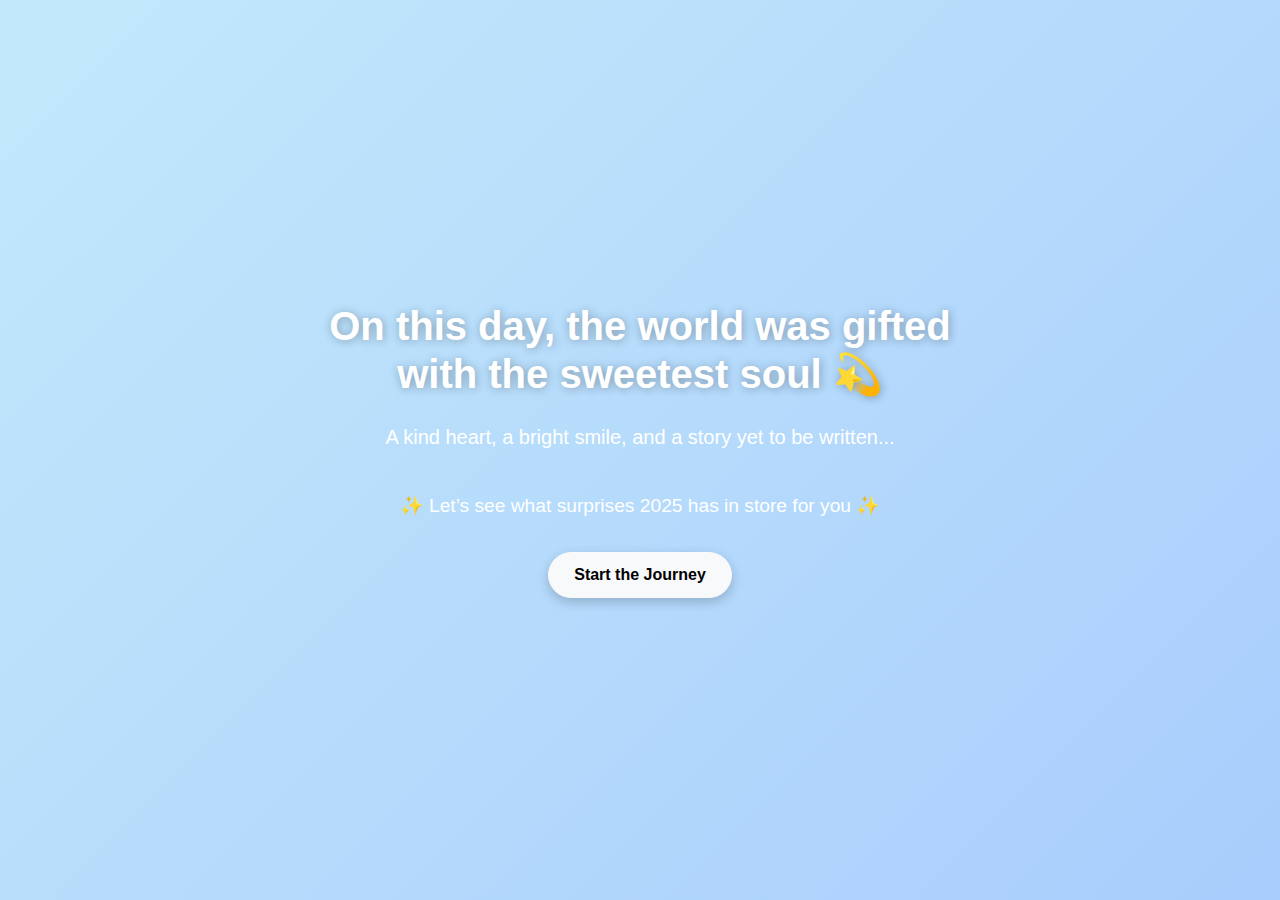
<file: index.html>
<!DOCTYPE html>
<html lang="en">
  <head>
    <meta charset="UTF-8" />
    <meta name="viewport" content="width=device-width, initial-scale=1.0" />
    <title>September 1st</title>
    <link
      href="https://cdn.jsdelivr.net/npm/bootstrap@5.3.3/dist/css/bootstrap.min.css"
      rel="stylesheet"
    />
    <link rel="stylesheet" href="css/style1.css" />
  </head>
  <body>
    <div
      class="hero d-flex flex-column justify-content-center align-items-center text-center"
    >
      <h1 class="fw-bold">
        On this day, the world was gifted with the sweetest soul 💫
      </h1>
      <p class="lead mt-3">
        A kind heart, a bright smile, and a story yet to be written...
      </p>
      <p class="mt-4">
        ✨ Let’s see what surprises 2025 has in store for you ✨
      </p>
      <a href="month.html" class="btn btn-light mt-3">Start the Journey</a>
    </div>

    <script src="https://cdn.jsdelivr.net/npm/bootstrap@5.3.3/dist/js/bootstrap.bundle.min.js"></script>
  </body>
</html>
</file>
<file: css/style1.css>
/* Background animated gradient */
body {
  margin: 0;
  height: 100vh;
  display: flex;
  justify-content: center;
  align-items: center;
  background: linear-gradient(-45deg, #ffdde1, #ee9ca7, #a1c4fd, #c2e9fb);
  background-size: 400% 400%;
  animation: gradientBG 12s ease infinite;
  color: #fff;
  font-family: "Poppins", sans-serif;
}

@keyframes gradientBG {
  0% {
    background-position: 0% 50%;
  }
  50% {
    background-position: 100% 50%;
  }
  100% {
    background-position: 0% 50%;
  }
}

/* Hero content styling */
.hero {
  padding: 20px;
  max-width: 700px;
}

h1 {
  font-size: 2.5rem;
  text-shadow: 1px 1px 10px rgba(0, 0, 0, 0.3);
}

p {
  font-size: 1.2rem;
}

.btn {
  border-radius: 30px;
  font-weight: bold;
  padding: 10px 25px;
  box-shadow: 0 4px 12px rgba(0, 0, 0, 0.2);
}
</file>
